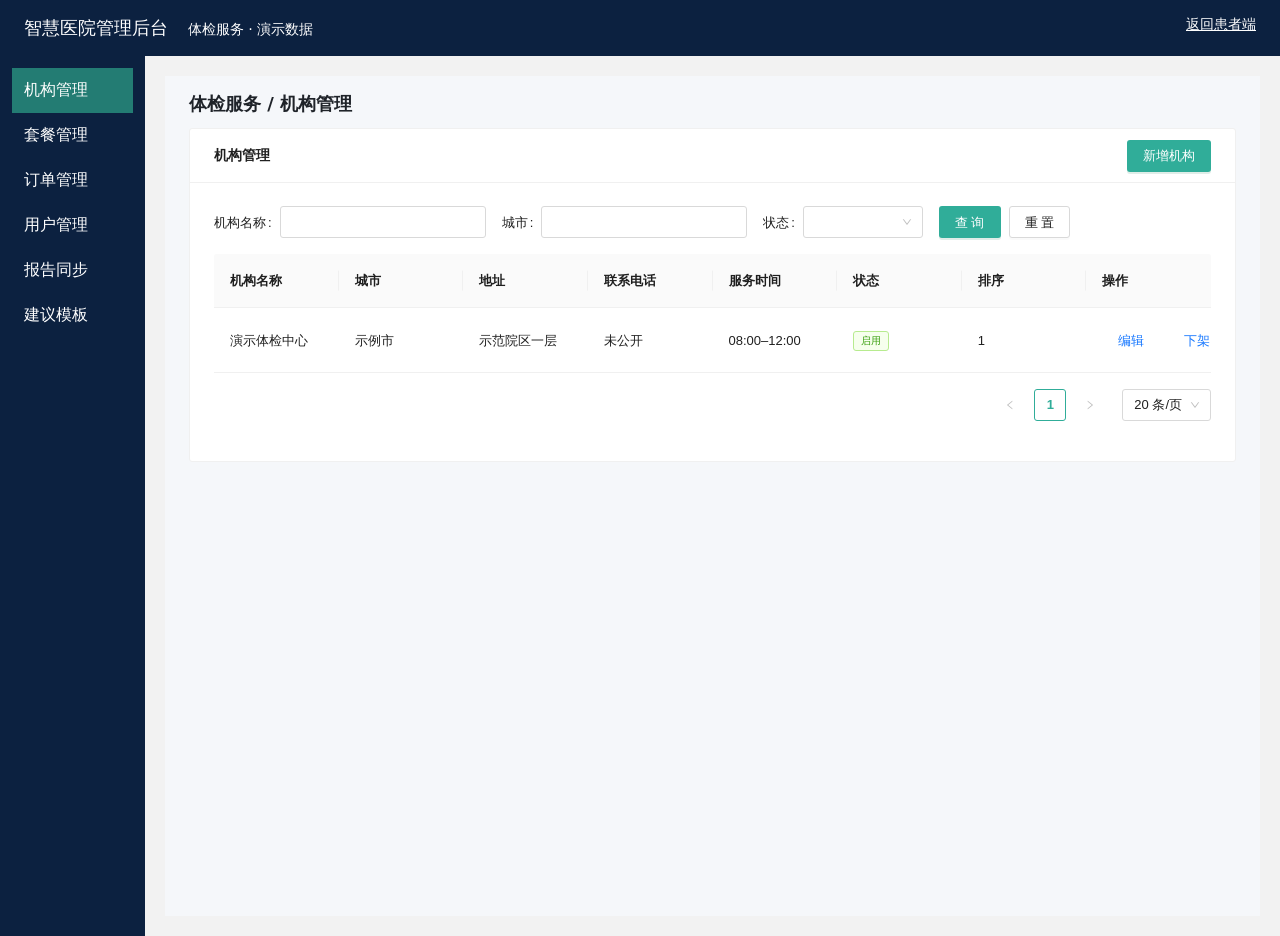
<file: admin/index.html>
<!doctype html><html lang="zh-CN">
<script type="module" crossorigin src="./assets/index-CUaSJp6H.js"></script>
<link rel="stylesheet" crossorigin href="./assets/index-DVs1BQDm.css">
<meta charset="utf-8"><meta name="viewport" content="width=device-width,initial-scale=1"><meta name="robots" content="noindex,nofollow"><meta http-equiv="Content-Security-Policy" content="connect-src 'none';form-action 'none'"><title>智慧医院 · 体检管理</title><style>body{margin:0;font:16px system-ui;background:#f2f2f2}header{background:#0c2140;color:white;padding:16px 24px;font-size:18px}header small{margin-left:14px}header a{color:white;float:right;font-size:14px}main{display:flex;min-height:90vh}nav{background:#0c2140;width:145px;padding:12px}nav button{display:block;text-align:left;padding:12px;width:100%;color:white;background:transparent;border:0;cursor:pointer}nav button[aria-pressed=true]{background:#237c73}article{flex:1;min-width:0;overflow:auto;padding:20px}@media(max-width:720px){main{display:block}nav{display:flex;width:100%;overflow:auto}nav button{white-space:nowrap}article{padding:8px}}</style><div id="root"></div></html>
</file>
<file: admin/assets/index-DVs1BQDm.css>
.checkup-page{padding:16px 24px;background:#f5f7fa;min-height:calc(100vh - 60px)}.checkup-title{font-size:18px;font-weight:600;margin-bottom:12px;color:#1f2329}.checkup-search{margin-bottom:16px}html,body{width:100%;height:100%}input::-ms-clear,input::-ms-reveal{display:none}*,*:before,*:after{box-sizing:border-box}html{font-family:sans-serif;line-height:1.15;-webkit-text-size-adjust:100%;-ms-text-size-adjust:100%;-ms-overflow-style:scrollbar;-webkit-tap-highlight-color:rgba(0,0,0,0)}@-ms-viewport{width:device-width}body{margin:0}[tabindex="-1"]:focus{outline:none}hr{box-sizing:content-box;height:0;overflow:visible}h1,h2,h3,h4,h5,h6{margin-top:0;margin-bottom:.5em;font-weight:500}p{margin-top:0;margin-bottom:1em}abbr[title],abbr[data-original-title]{-webkit-text-decoration:underline dotted;text-decoration:underline dotted;border-bottom:0;cursor:help}address{margin-bottom:1em;font-style:normal;line-height:inherit}input[type=text],input[type=password],input[type=number],textarea{-webkit-appearance:none}ol,ul,dl{margin-top:0;margin-bottom:1em}ol ol,ul ul,ol ul,ul ol{margin-bottom:0}dt{font-weight:500}dd{margin-bottom:.5em;margin-left:0}blockquote{margin:0 0 1em}dfn{font-style:italic}b,strong{font-weight:bolder}small{font-size:80%}sub,sup{position:relative;font-size:75%;line-height:0;vertical-align:baseline}sub{bottom:-.25em}sup{top:-.5em}pre,code,kbd,samp{font-size:1em;font-family:SFMono-Regular,Consolas,Liberation Mono,Menlo,Courier,monospace}pre{margin-top:0;margin-bottom:1em;overflow:auto}figure{margin:0 0 1em}img{vertical-align:middle;border-style:none}a,area,button,[role=button],input:not([type=range]),label,select,summary,textarea{touch-action:manipulation}table{border-collapse:collapse}caption{padding-top:.75em;padding-bottom:.3em;text-align:left;caption-side:bottom}input,button,select,optgroup,textarea{margin:0;color:inherit;font-size:inherit;font-family:inherit;line-height:inherit}button,input{overflow:visible}button,select{text-transform:none}button,html [type=button],[type=reset],[type=submit]{-webkit-appearance:button}button::-moz-focus-inner,[type=button]::-moz-focus-inner,[type=reset]::-moz-focus-inner,[type=submit]::-moz-focus-inner{padding:0;border-style:none}input[type=radio],input[type=checkbox]{box-sizing:border-box;padding:0}input[type=date],input[type=time],input[type=datetime-local],input[type=month]{-webkit-appearance:listbox}textarea{overflow:auto;resize:vertical}fieldset{min-width:0;margin:0;padding:0;border:0}legend{display:block;width:100%;max-width:100%;margin-bottom:.5em;padding:0;color:inherit;font-size:1.5em;line-height:inherit;white-space:normal}progress{vertical-align:baseline}[type=number]::-webkit-inner-spin-button,[type=number]::-webkit-outer-spin-button{height:auto}[type=search]{outline-offset:-2px;-webkit-appearance:none}[type=search]::-webkit-search-cancel-button,[type=search]::-webkit-search-decoration{-webkit-appearance:none}::-webkit-file-upload-button{font:inherit;-webkit-appearance:button}output{display:inline-block}summary{display:list-item}template{display:none}[hidden]{display:none!important}mark{padding:.2em;background-color:#feffe6}
</file>
